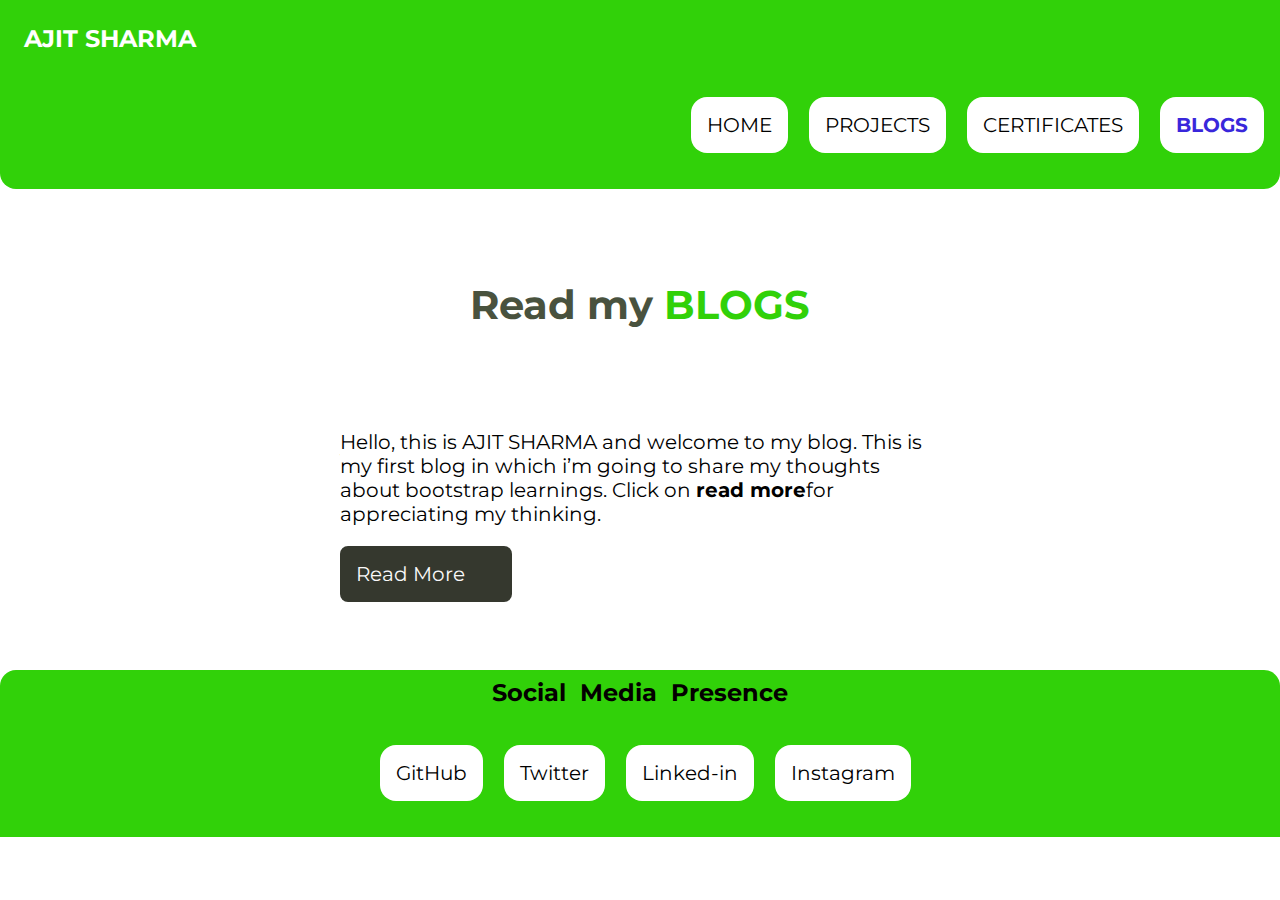
<file: blogs.html>
<!DOCTYPE html>
<html lang="en">

<head>
    <meta charset="UTF-8">
    <meta name="viewport" content="width=device-width, initial-scale=1.0">
    <link href="style.css" rel="stylesheet" />
    <title>BLOGS | AJIT SHARMA</title>
</head>


<body>
    <nav class="navigation container">
        <div class="nav-brand">AJIT SHARMA</div>
        <ul class="list-non-bullet nav-pills">
            <li class="list-item-inline">
                <a class="link" href="index.html">HOME</a>
            </li>
            <li class="list-item-inline">
                <a class="link " href="project.html">PROJECTS</a>
            </li>
            <li class="list-item-inline">
                <a class="link " href="certificate.html">CERTIFICATES</a>
            </li>
            <li class="list-item-inline">
                <a class="link link-active" href="blogs.html">BLOGS</a>
            </li>
        </ul>
    </nav>

    <header class="hero">
        <h1 class="hero-heading">Read my <span class="heading-inverted">BLOGS</span></h1>
    </header>

    <ul class="list-non-bullet">

        <li>
            <article class="showcase-list container container-center ">
                <h1></h1>
                <p>Hello, this is AJIT SHARMA and welcome to my blog. This is my first blog in which i’m going to share my thoughts about bootstrap learnings. Click on <strong>read more</strong>for appreciating my thinking.</p>


                <a class="link link-primary" href="https://medium.com/@itsAjitSharma?p=53341baf70ac">Read More</a>




            </article>

        </li>
    </ul>

    <!-- <li>
                <article class="showcase-list container container-center ">
                    <h1>second dummy blog</h1>
                    <small>November, 2020</small>
                    <p>Dummy text: Its function as a filler or as a tool for comparing the visual impression of different typefaces Dummy text is text that is used in the publishing industry or by web designers to occupy the space which will later be filled
                        with 'real' content. This is required when, for example, the final text is not yet available. Dummy text is also known as 'fill text'.</p>

                    <a class="link link-primary" href="#">Read More</a>
                </article>

            </li> -->

    <!-- </ul> -->

    <footer class="footer">
        <div class="footer-header">Social&nbsp; Media &nbsp;Presence</div>
        <ul class="social-links list-non-bullet">
            <li class="list-item-inline">
                <a class="link" href="https://github.com/ajit-sharmaGH">
                    GitHub
                </a>
            </li>
            <li class="list-item-inline">
                <a class="link" href="https://twitter.com/meAjitSharma">
                    Twitter
                </a>
            </li>
            <li class="list-item-inline">
                <a class="link" href="https://linkedin.com/in/itsajitsharma">
                    Linked-in
                </a>
            </li>

            <li class="list-item-inline">
                <a class="link" href="https://instagram.com/its.ajit.sharma ">
                 Instagram  </a>
            </li>

        </ul>
    </footer>

</body>

</html>
</file>
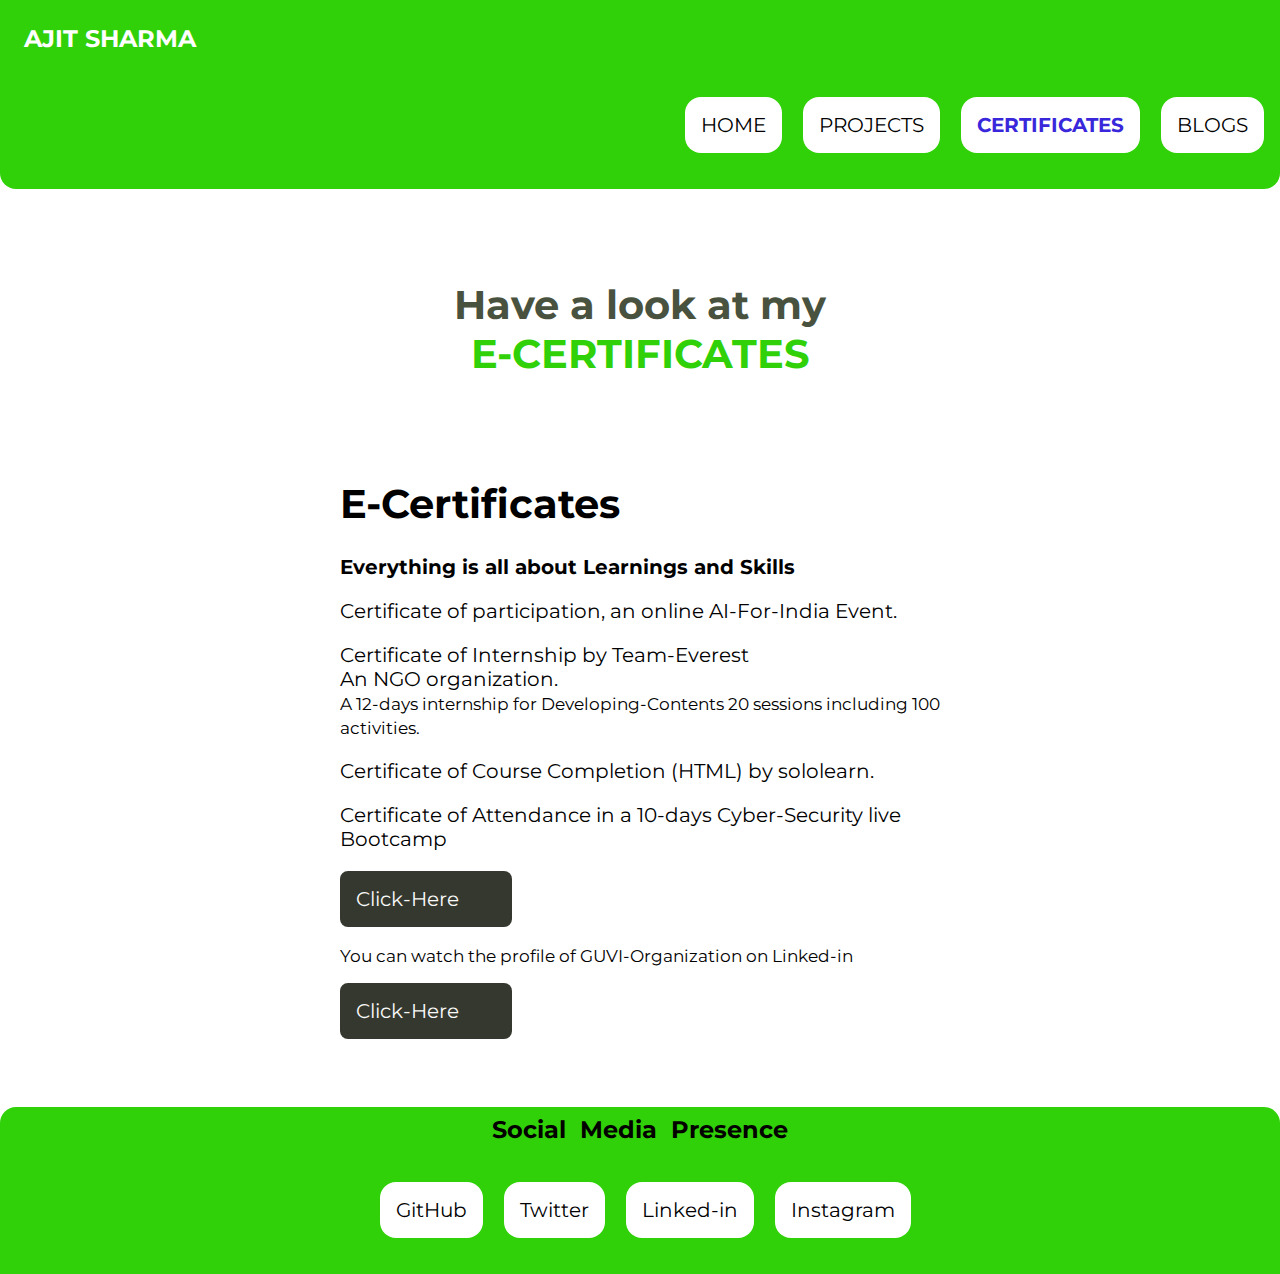
<file: certificate.html>
<!DOCTYPE html>
<html lang="en">

<head>
    <meta charset="UTF-8">
    <meta name="viewport" content="width=device-width, initial-scale=1.0">
    <link href="style.css" rel="stylesheet" />
    <title>CERTIFICATES | AJIT SHARMA</title>
</head>


<body>
    <nav class="navigation container">
        <div class="nav-brand">AJIT SHARMA</div>
        <ul class="list-non-bullet nav-pills">
            <li class="list-item-inline">
                <a class="link" href="index.html">HOME</a>
            </li>
            <li class="list-item-inline">
                <a class="link" href="project.html">PROJECTS</a>
            </li>
            <li class="list-item-inline">
                <a class="link link-active" href="certificate.html">CERTIFICATES</a>
            </li>
            <li class="list-item-inline">
                <a class="link" href="blogs.html">BLOGS</a>
            </li>
        </ul>
    </nav>

    <header class="hero">
        <h1 class="hero-heading">Have a look at my <br/><span class="heading-inverted">E-CERTIFICATES</span></h1>
    </header>

    <ul class="list-non-bullet">

        <li>
            <article class="showcase-list container container-center ">
                <h1>E-Certificates </h1>
                <strong> Everything is all about Learnings and Skills</strong>
                <p>Certificate of participation, an online AI-For-India Event.</p>
                <p>Certificate of Internship by Team-Everest <br/>An NGO organization.<br/>
                    <small>A 12-days internship for Developing-Contents 20 sessions including 100 activities.</small></p>
                <p>Certificate of Course Completion (HTML) by sololearn.</p>
                <p>Certificate of Attendance in a 10-days Cyber-Security live Bootcamp</p>
                <a class="link link-primary" href="https://drive.google.com/file/d/1c7c3VzFW2HIcbI5ncEBXkEcxsTsBrrv2/view?usp=drivesdk">Click-Here</a>
                <div>
                    <small> You can watch the profile of GUVI-Organization on Linked-in</small>
                    <a class="link link-primary" href="https://www.linkedin.com/company/guviofficial">Click-Here</a>
                </div>
            </article>

        </li>

    </ul>

    <footer class="footer">
        <div class="footer-header">Social&nbsp; Media &nbsp;Presence</div>
        <ul class="social-links list-non-bullet">
            <li class="list-item-inline">
                <a class="link" href="https://github.com/ajit-sharmaGH">
                    GitHub
                </a>
            </li>
            <li class="list-item-inline">
                <a class="link" href="https://twitter.com/meAjitSharma">
                    Twitter
                </a>
            </li>
            <li class="list-item-inline">
                <a class="link" href="https://linkedin.com/in/itsajitsharma">
                    Linked-in
                </a>
            </li>

            <li class="list-item-inline ">
                <a class="link " href="https://instagram.com/its.ajit.sharma ">
                 Instagram  </a>
            </li>

        </ul>
    </footer>

</body>

</html>
</file>
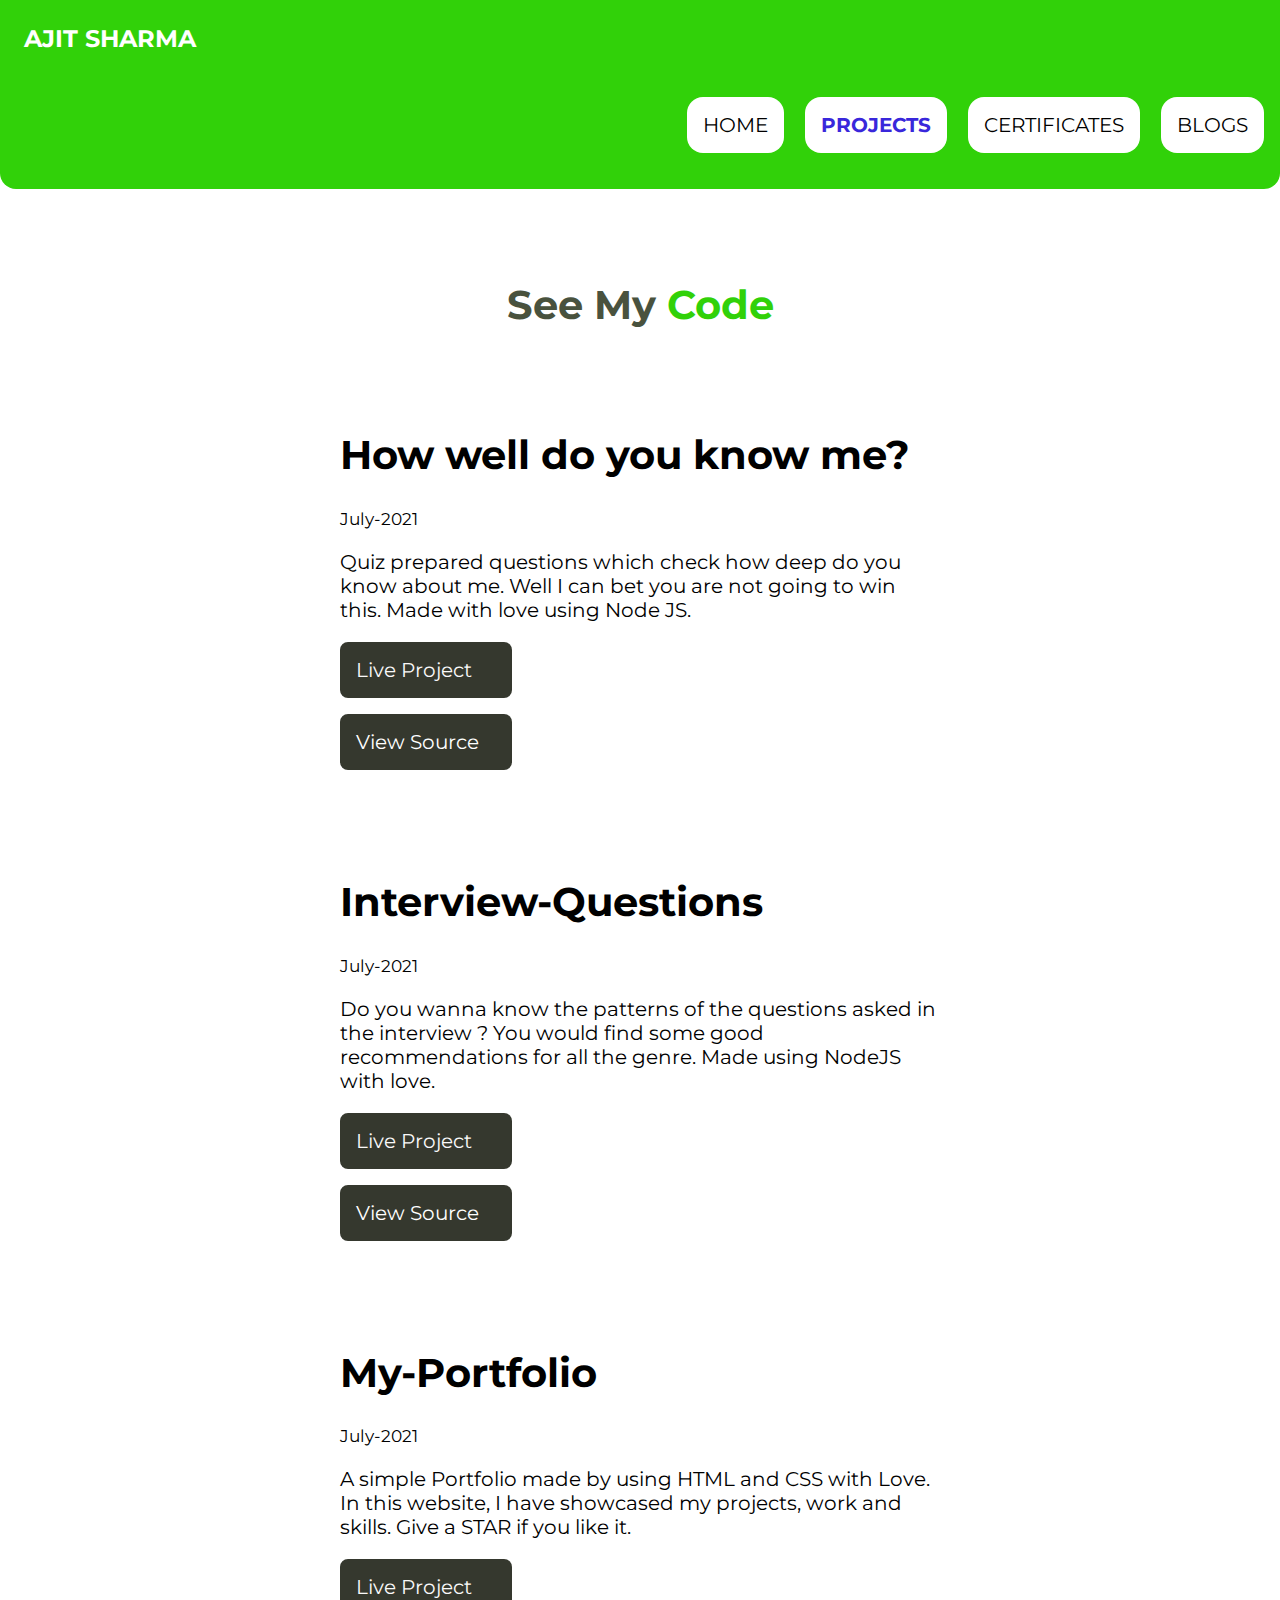
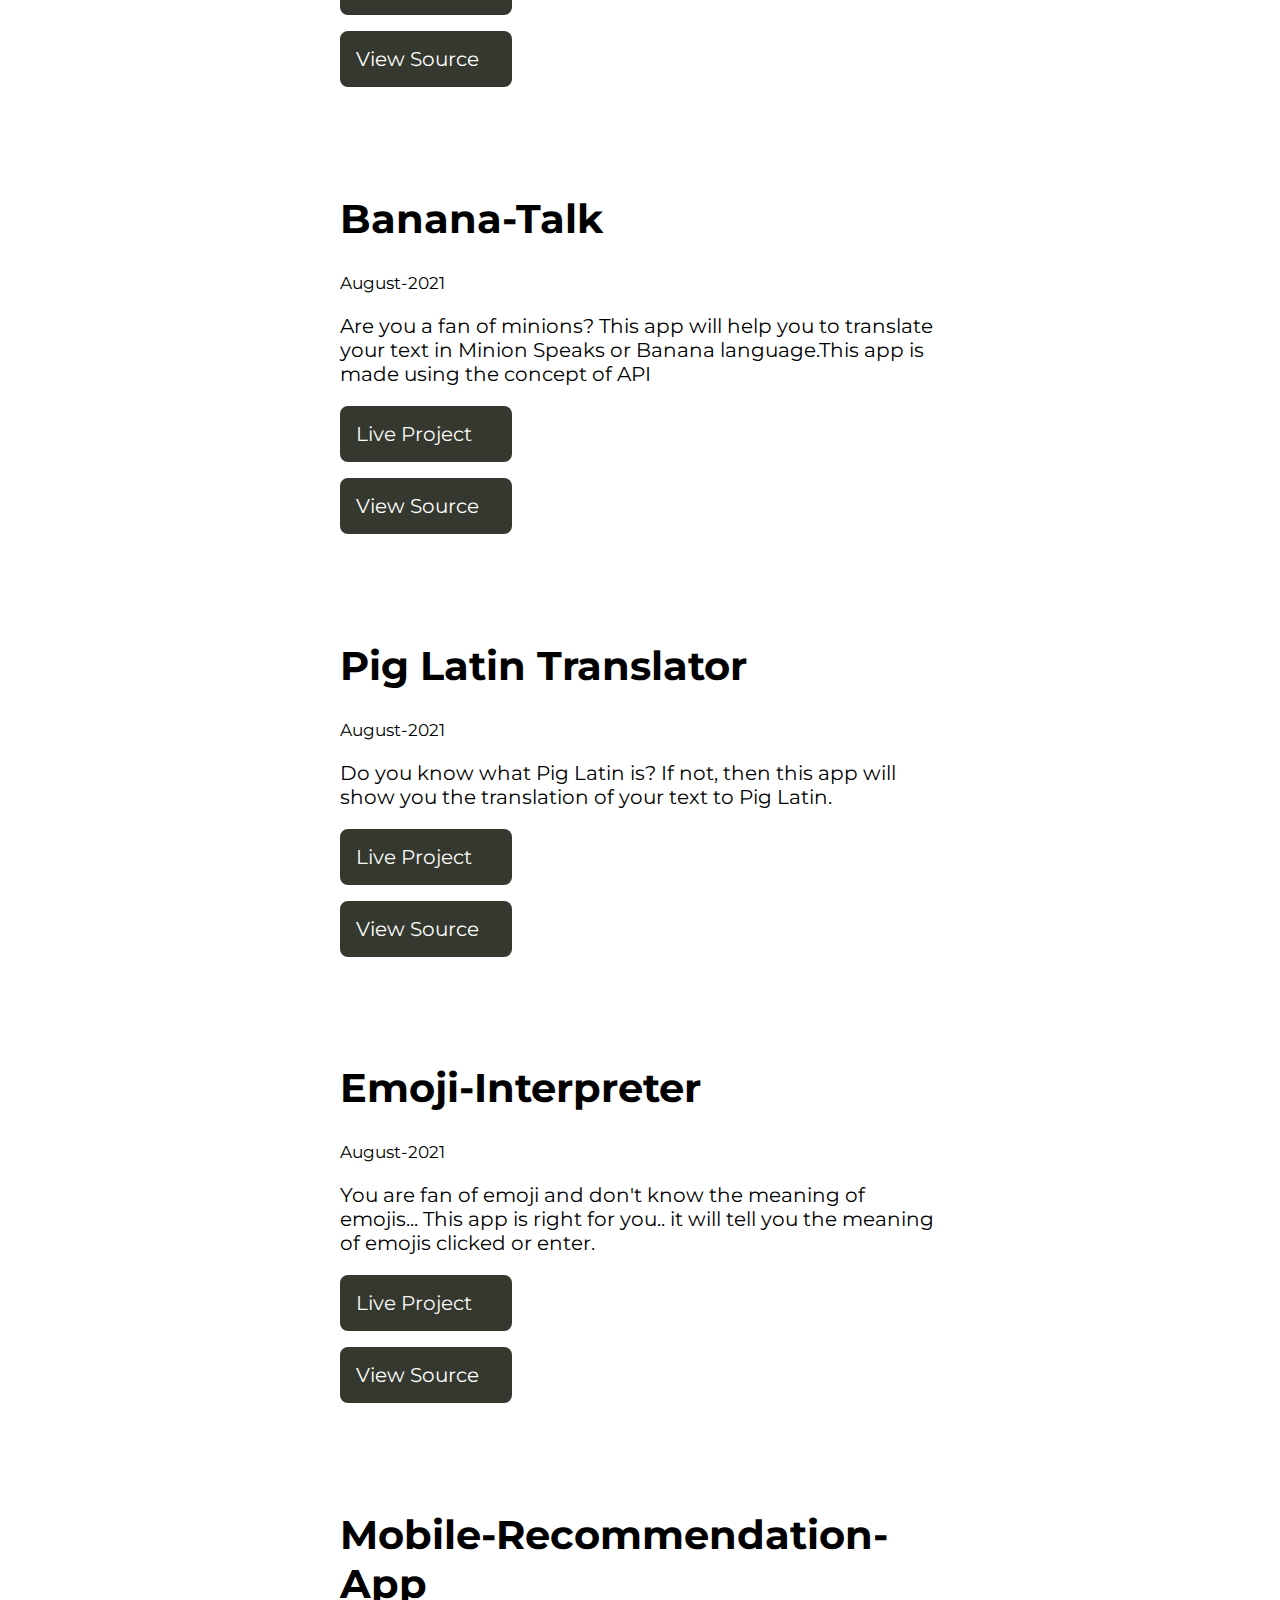
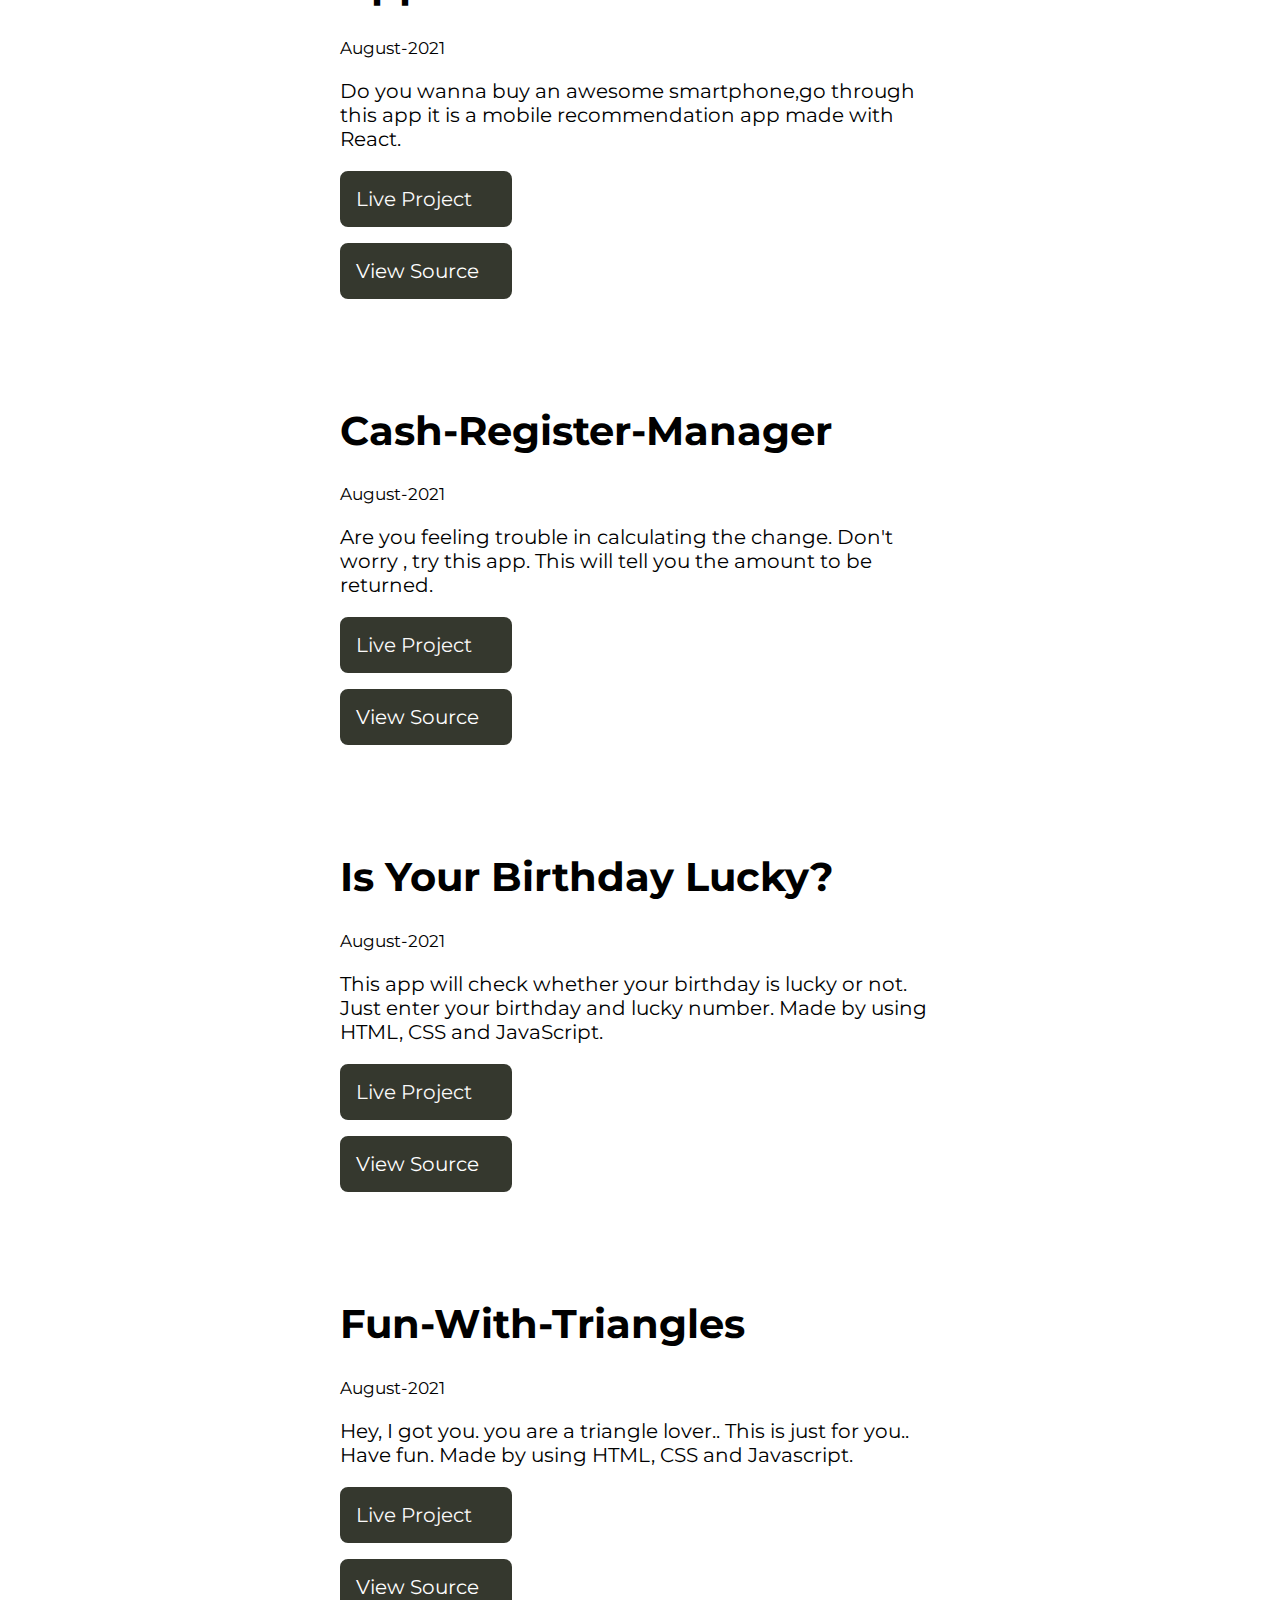
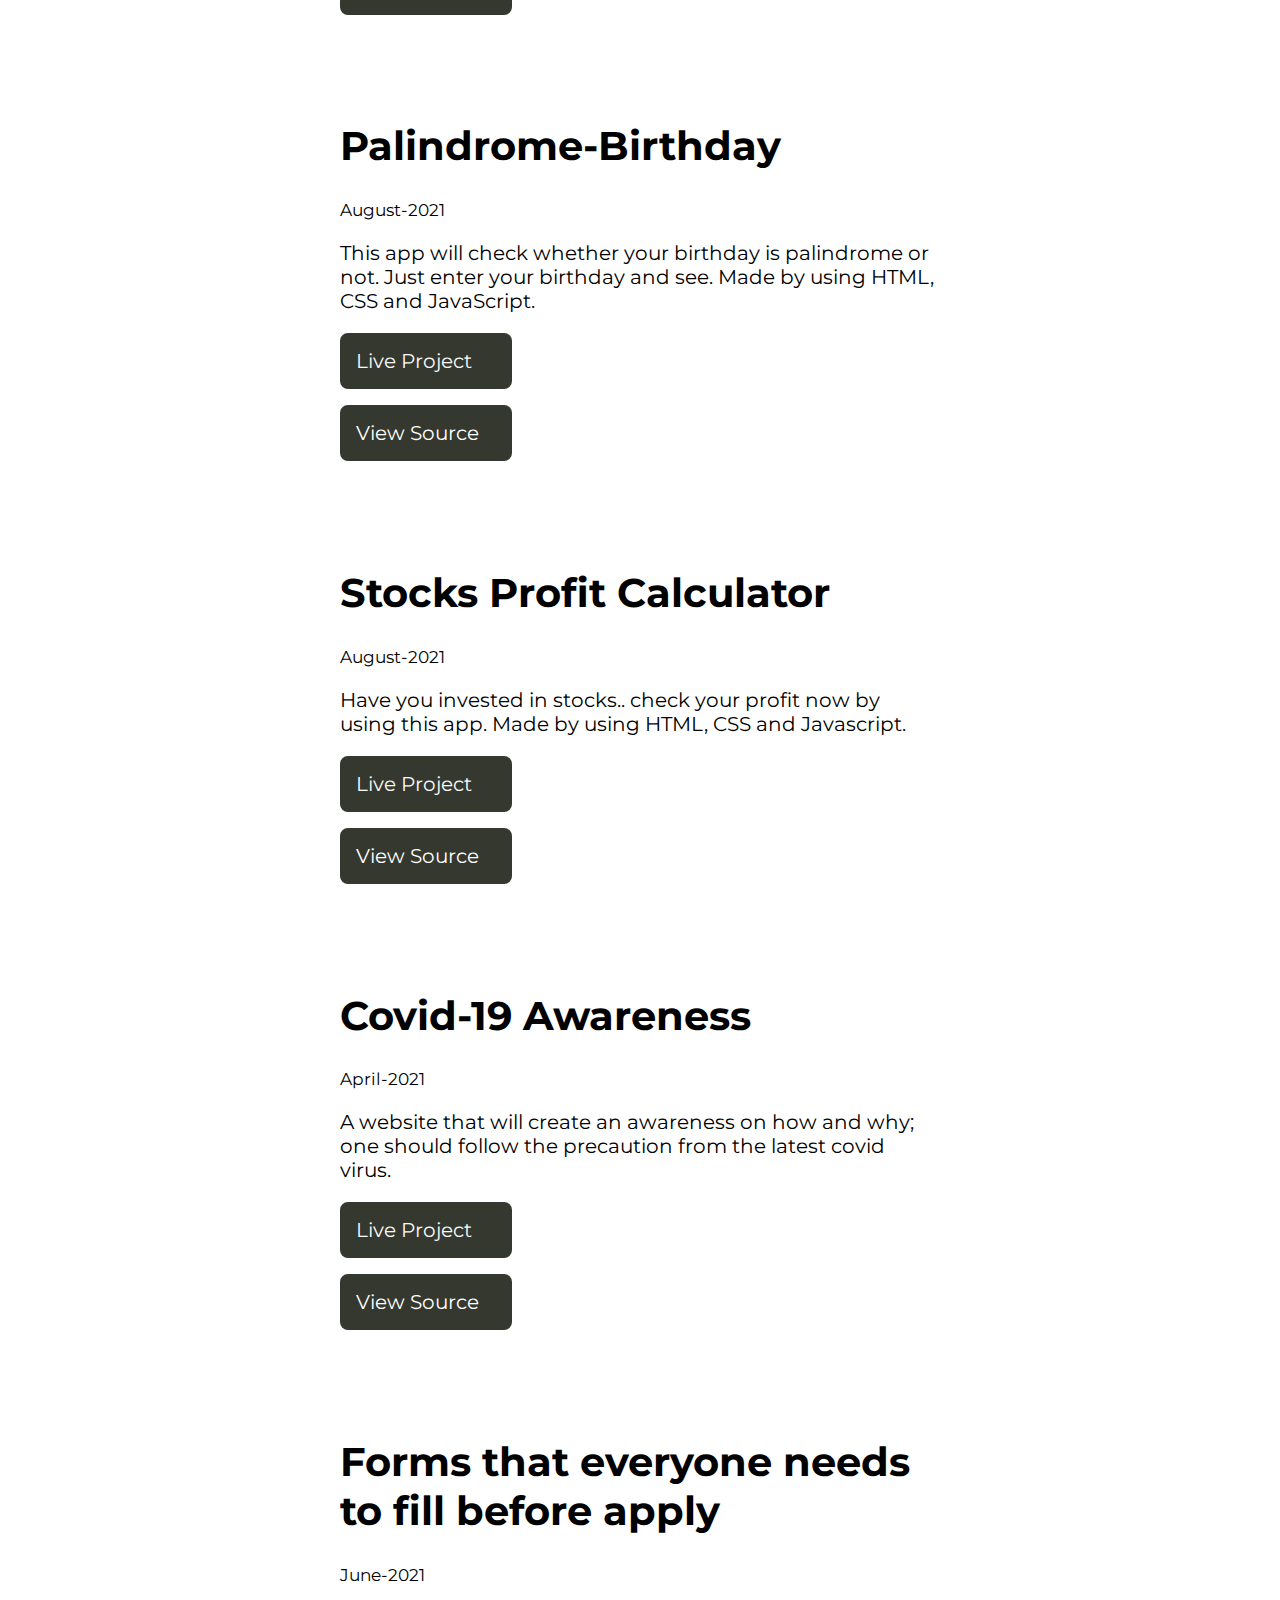
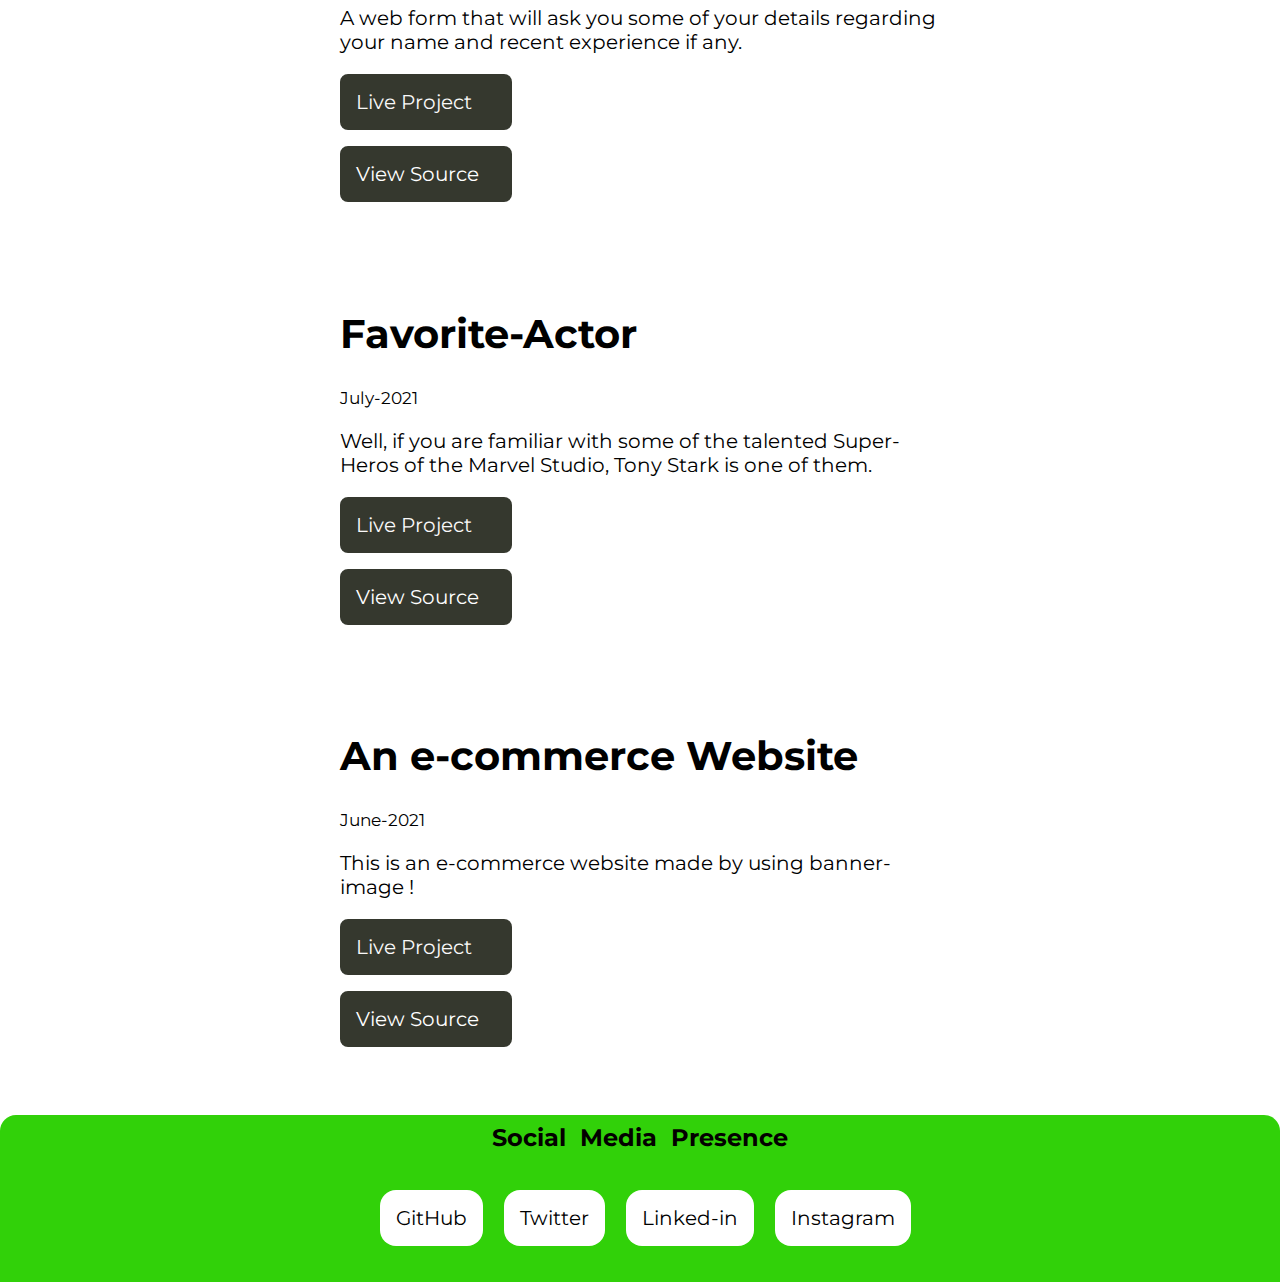
<file: project.html>
<!DOCTYPE html>
<html lang="en">

<head>
    <meta charset="UTF-8">
    <meta name="viewport" content="width=device-width, initial-scale=1.0">
    <link href="style.css" rel="stylesheet" />
    <title>PROJECTS | AJIT SHARMA</title>
</head>
<div></div>

<body>
    <nav class="navigation container">
        <div class="nav-brand">AJIT SHARMA</div>
        <ul class="list-non-bullet nav-pills">
            <li class="list-item-inline">
                <a class="link" href="index.html">HOME</a>
            </li>
            <li class="list-item-inline">
                <a class="link link-active" href="project.html">PROJECTS</a>
            </li>
            <li class="list-item-inline">
                <a class="link" href="certificate.html">CERTIFICATES</a>
            </li>
            <li class="list-item-inline">
                <a class="link" href="blogs.html">BLOGS</a>
            </li>
        </ul>
    </nav>

    <header class="hero">
        <h1 class="hero-heading">See My <span class="heading-inverted"> Code</span></h1>
    </header>

    <ul class="list-non-bullet">

        <li>
            <article class="showcase-list container container-center">
                <h1> How well do you know me?</h1>
                <small> July-2021 </small>
                <p>Quiz prepared questions which check how deep do you know about me. Well I can bet you are not going to win this. Made with love using Node JS.</p>

                <a class="link link-primary" href="https://replit.com/@AjitKrSharma/general-info-quiz?embed=1&output=1#index.js">Live Project</a>
                <a class="link link-secondary" href="https://github.com/ajit-sharmaGH/general-info-quiz">View Source</a>

            </article>

        </li>
        <li>
            <article class="showcase-list container container-center">
                <h1> Interview-Questions</h1>
                <small> July-2021 </small>
                <p>Do you wanna know the patterns of the questions asked in the interview ? You would find some good recommendations for all the genre. Made using NodeJS with love.</p>

                <a class="link link-primary" href="https://replit.com/@AjitKrSharma/InterviewQuestions?embed=1&ouput=1#index.js">Live Project</a>
                <a class="link link-secondary" href="https://github.com/ajit-sharmaGH/InterviewQuestions">View Source</a>

            </article>

        </li>
        <li>
            <article class="showcase-list container container-center">
                <h1>My-Portfolio</h1>
                <small> July-2021 </small>
                <p>A simple Portfolio made by using HTML and CSS with Love. In this website, I have showcased my projects, work and skills. Give a STAR if you like it.</p>

                <a class="link link-primary" href="https://ajitsharma-portfolio.netlify.app/index.html">Live Project</a>
                <a class="link link-secondary" href="https://github.com/ajit-sharmaGH/my_portfolio">View Source</a>

            </article>

        </li>


        <li>
            <article class="showcase-list container container-center ">
                <h1>Banana-Talk</h1>
                <small>August-2021</small>
                <p>Are you a fan of minions? This app will help you to translate your text in Minion Speaks or Banana language.This app is made using the concept of API </p>

                <a class="link link-primary" href="https://ajit-sharmagh.github.io/banana-talk/">Live Project</a>
                <a class="link link-secondary" href="https://github.com/ajit-sharmaGH/banana-talk">View Source</a>

            </article>

        </li>
        <li>
            <article class="showcase-list container container-center ">
                <h1>Pig Latin Translator</h1>
                <small>August-2021</small>
                <p>Do you know what Pig Latin is? If not, then this app will show you the translation of your text to Pig Latin.</p>

                <a class="link link-primary" href="https://ajit-sharmagh.github.io/pig-latin-translator/">Live Project</a>
                <a class="link link-secondary" href="https://github.com/ajit-sharmaGH/pig-latin-translator">View Source</a>

            </article>

        </li>
        <li>
            <article class="showcase-list container container-center ">
                <h1>Emoji-Interpreter</h1>
                <small>August-2021</small>
                <p>You are fan of emoji and don't know the meaning of emojis... This app is right for you.. it will tell you the meaning of emojis clicked or enter.</p>

                <a class="link link-primary" href="https://k7i3g.csb.app/">Live Project</a>
                <a class="link link-secondary" href="https://github.com/ajit-sharmaGH/Emoji-interptreter">View Source</a>

            </article>

        </li>
        <li>
            <article class="showcase-list container container-center ">
                <h1>Mobile-Recommendation-App </h1>
                <small>August-2021</small>
                <p>Do you wanna buy an awesome smartphone,go through this app it is a mobile recommendation app made with React. </p>

                <a class="link link-primary" href="https://k5fl2.csb.app/">Live Project</a>
                <a class="link link-secondary" href="https://github.com/ajit-sharmaGH/mobile-recommendation">View Source</a>

            </article>

        </li>
        <li>
            <article class="showcase-list container container-center">
                <h1>Cash-Register-Manager</h1>
                <small>August-2021</small>
                <p> Are you feeling trouble in calculating the change. Don't worry , try this app. This will tell you the amount to be returned.</p>

                <a class="link link-primary" href="https://ajit-sharmagh.github.io/cash-register/">Live Project</a>
                <a class="link link-secondary" href="https://github.com/ajit-sharmaGH/cash-register">View Source</a>

            </article>

        </li>
        <li>
            <article class="showcase-list container container-center">
                <h1>Is Your Birthday Lucky?</h1>
                <small>August-2021</small>
                <p>This app will check whether your birthday is lucky or not. Just enter your birthday and lucky number. Made by using HTML, CSS and JavaScript.</p>

                <a class="link link-primary" href="https://ajit-sharmagh.github.io/lucky-birthday/">Live Project</a>
                <a class="link link-secondary" href="https://github.com/ajit-sharmaGH/lucky-birthday">View Source</a>

            </article>

        </li>
        <li>
            <article class="showcase-list container container-center">
                <h1>Fun-With-Triangles</h1>
                <small>August-2021</small>
                <p>Hey, I got you. you are a triangle lover.. This is just for you.. Have fun. Made by using HTML, CSS and Javascript.</p>

                <a class="link link-primary" href="https://ajit-sharmagh.github.io/fun-with-triangle/">Live Project</a>
                <a class="link link-secondary" href="https://github.com/ajit-sharmaGH/fun-with-triangle">View Source</a>

            </article>

        </li>
        <li>
            <article class="showcase-list container container-center">
                <h1>Palindrome-Birthday</h1>
                <small>August-2021</small>
                <p>This app will check whether your birthday is palindrome or not. Just enter your birthday and see. Made by using HTML, CSS and JavaScript.</p>

                <a class="link link-primary" href="https://ajit-sharmagh.github.io/palindrome-birthday/">Live Project</a>
                <a class="link link-secondary" href="https://github.com/ajit-sharmaGH/palindrome-birthday">View Source</a>

            </article>

        </li>
        <li>
            <article class="showcase-list container container-center">
                <h1>Stocks Profit Calculator</h1>
                <small>August-2021</small>
                <p>Have you invested in stocks.. check your profit now by using this app. Made by using HTML, CSS and Javascript.</p>

                <a class="link link-primary" href="https://ajit-sharmagh.github.io/stocks-profit-calculator/">Live Project</a>
                <a class="link link-secondary" href="https://github.com/ajit-sharmaGH/stocks-profit-calculator">View Source</a>

            </article>

        </li>
        <li>
            <article class="showcase-list container container-center">
                <h1>Covid-19 Awareness</h1>
                <small>April-2021</small>
                <p> A website that will create an awareness on how and why; one should follow the precaution from the latest covid virus.</p>

                <a class="link link-primary" href="https://ajit-sharmagh.github.io/CoronavirusProject/">Live Project</a>
                <a class="link link-secondary" href="https://github.com/ajit-sharmaGH/CoronavirusProject">View Source</a>

            </article>

        </li>


        <li>
            <article class="showcase-list container container-center">
                <h1>Forms that everyone needs to fill before apply</h1>
                <small>June-2021 </small>
                <p>A web form that will ask you some of your details regarding your name and recent experience if any.</p>

                <a class="link link-primary" href="https://ajit-sharmagh.github.io/HTML_form/">Live Project</a>
                <a class="link link-secondary" href="https://github.com/ajit-sharmaGH/HTML_form">View Source</a>

            </article>

        </li>
        <li>
            <article class="showcase-list container container-center">
                <h1>Favorite-Actor </h1>
                <small>July-2021</small>
                <p>Well, if you are familiar with some of the talented Super-Heros of the Marvel Studio, Tony Stark is one of them.
                </p>
                <a class="link link-primary" href="https://ajit-sharmagh.github.io/Favourite_Actor/">Live Project</a>
                <a class="link link-secondary" href="https://github.com/ajit-sharmaGH/Favourite_Actor">View Source</a>

            </article>

        </li>

        <li>
            <article class="showcase-list container container-center">
                <h1>An e-commerce Website </h1>
                <small>June-2021</small>
                <p>This is an e-commerce website made by using banner-image ! </p>

                <a class="link link-primary" href="https://ajit-sharmagh.github.io/marketing_website/">Live Project</a>
                <a class="link link-secondary" href="https://github.com/ajit-sharmaGH/marketing_website">View Source</a>
            </article>

        </li>



    </ul>

    <footer class="footer">
        <div class="footer-header">Social&nbsp; Media&nbsp; Presence</div>
        <ul class="social-links list-non-bullet">
            <li class="list-item-inline">
                <a class="link" href="https://github.com/ajit-sharmaGH">
                    GitHub
                </a>
            </li>
            <li class="list-item-inline">
                <a class="link" href="https://twitter.com/meAjitSharma">
                    Twitter
                </a>
            </li>
            <li class="list-item-inline">
                <a class="link" href="https://linkedin.com/in/itsajitsharma">
                    Linked-in
                </a>
            </li>
            <li class="list-item-inline ">
                <a class="link" href="https://instagram.com/its.ajit.sharma">
                 Instagram  </a>
            </li>

        </ul>
    </footer>

</body>

</html>
</file>
<file: style.css>
@import url('https://fonts.googleapis.com/css2?family=Montserrat:wght@400;700&display=swap');
         :root {
            --primary-color: rgb(49, 209, 9);
            --off-white: #f3edc8;
            --dark-gray: #49523e;
        }
        /* p {
            font-size: 2vw;
        }
        
        h1 {
            font-size: 2vw;
        } */
        /* $desktop:1200px;
$laptop:1024px;
$tablet:768px;
$phone:480px; */
        
        body {
            font-size: 20px;
            font-family: 'Montserrat', sans-serif;
            margin: 0px;
            padding: 0px;
            /* @media only screen and (max-width: 700px) {
                background-color: lightblue;
            } */
        }
        /* spaces */
        
        .margin-md {
            margin: 2rem;
        }
        /* container */
        
        .container {
            padding: 0rem 1rem;
        }
        
        hr {
            margin: 2rem 0rem;
        }
        
        .container-center {
            max-width: 600px;
            margin: auto;
        }
        /* links */
        
        .link {
            background-color: white;
            border-radius: 1rem 1rem 1rem 1rem;
            /* box-sizing: border-box; */
            text-decoration: none;
            padding: 1rem 1rem;
        }
        
        .link-primary {
            /* border: 1px solid pink; */
            background-color: rgb(53, 56, 46);
            border-radius: 0.5rem;
            color: rgb(250, 249, 249);
            display: block;
            max-width: 140px;
            margin: 1rem 1rem 1rem 0rem;
        }
        
        .link-primary:hover {
            font-weight: bold;
            color: yellow;
        }
        
        .link-secondary {
            background-color: rgb(53, 56, 46);
            /* color: var(--primary-color); */
            border-radius: 0.5rem;
            color: white;
            /* border: 1px solid var(--primary-color); */
            display: block;
            max-width: 140px;
            margin: 1rem 1rem 1rem 0rem;
        }
        
        .link-secondary:hover {
            font-weight: bold;
            color: yellow;
        }
        
        .link-secondary .link-hover {
            background-color: pink;
        }
        /* look into BEM naming convention for CSS */
        /* lists */
        
        .list-non-bullet {
            list-style: none;
            padding-inline-start: 0px;
        }
        
        .list-item-inline {
            display: inline-flex;
            border: 10px;
            padding: 0.5rem 0.5rem;
            /* @media (max-width: 768px) {
                display: inline-block;
                background-color: black;
            } */
        }
        /* navigation */
        
        .navigation {
            background-color: var(--primary-color);
            color: white;
            padding: 0.5rem;
            border-bottom-left-radius: 1rem;
            border-bottom-right-radius: 1rem;
        }
        
        .navigation .nav-brand {
            padding: 16px;
            font-size: larger;
            font-weight: bold;
        }
        
        .navigation .nav-pills {
            text-align: right;
        }
        
        .navigation .link {
            color: black;
        }
        
        .navigation .link:hover {
            font-weight: bold;
            color: #e20404;
        }
        
        .navigation .link-active {
            font-weight: bold;
            color: rgb(57, 39, 219);
            border-radius: 1rem 1rem 1rem 1rem;
        }
        /* header */
        
        .hero {
            padding: 0rem;
            padding-top: 3rem;
        }
        
        .hero .responsive {
            height: auto;
            max-width: 50%;
            width: 450px;
            display: block;
            margin: auto;
            border-radius: 2rem;
        }
        
        .hero .hero-heading {
            text-align: center;
            padding: 1rem;
            color: var(--dark-gray);
            /* background-color: var(--off-white); */
        }
        
        .hero .hero-heading .heading-inverted {
            color: var(--primary-color);
        }
        /* sections */
        
        .section {
            padding: 1.5rem;
        }
        /* .section-in {
            padding: 2rem;
        } */
        
        .section h1 {
            text-align: center;
        }
        /* h1 {
            text-align: r;
        }
         */
        
        .ow {
            background-color: var(--off-white);
        }
        /* footers */
        
        .footer {
            background-color: var(--primary-color);
            padding: 0.5rem 1rem;
            text-align: center;
            color: rgb(3, 0, 0);
            border-top-right-radius: 1rem;
            border-top-left-radius: 1rem;
        }
        
        .footer .link {
            color: black;
            border: 2px;
            border-radius: 1rem 1rem 1rem 1rem;
            background-color: white;
        }
        
        .footer .link:hover {
            font-weight: bold;
            color: #e20404;
        }
        
        .footer .footer-header {
            font-weight: bold;
            font-size: larger;
            padding-bottom: 10px;
        }
        
        .footer ul {
            padding-inline-start: 10px;
        }
        /* projects */
        
        .showcase-list {
            padding: 2rem;
        }
        /* blogs */
        
        .showcase-blog {
            padding-bottom: 6rem;
        }
</file>
